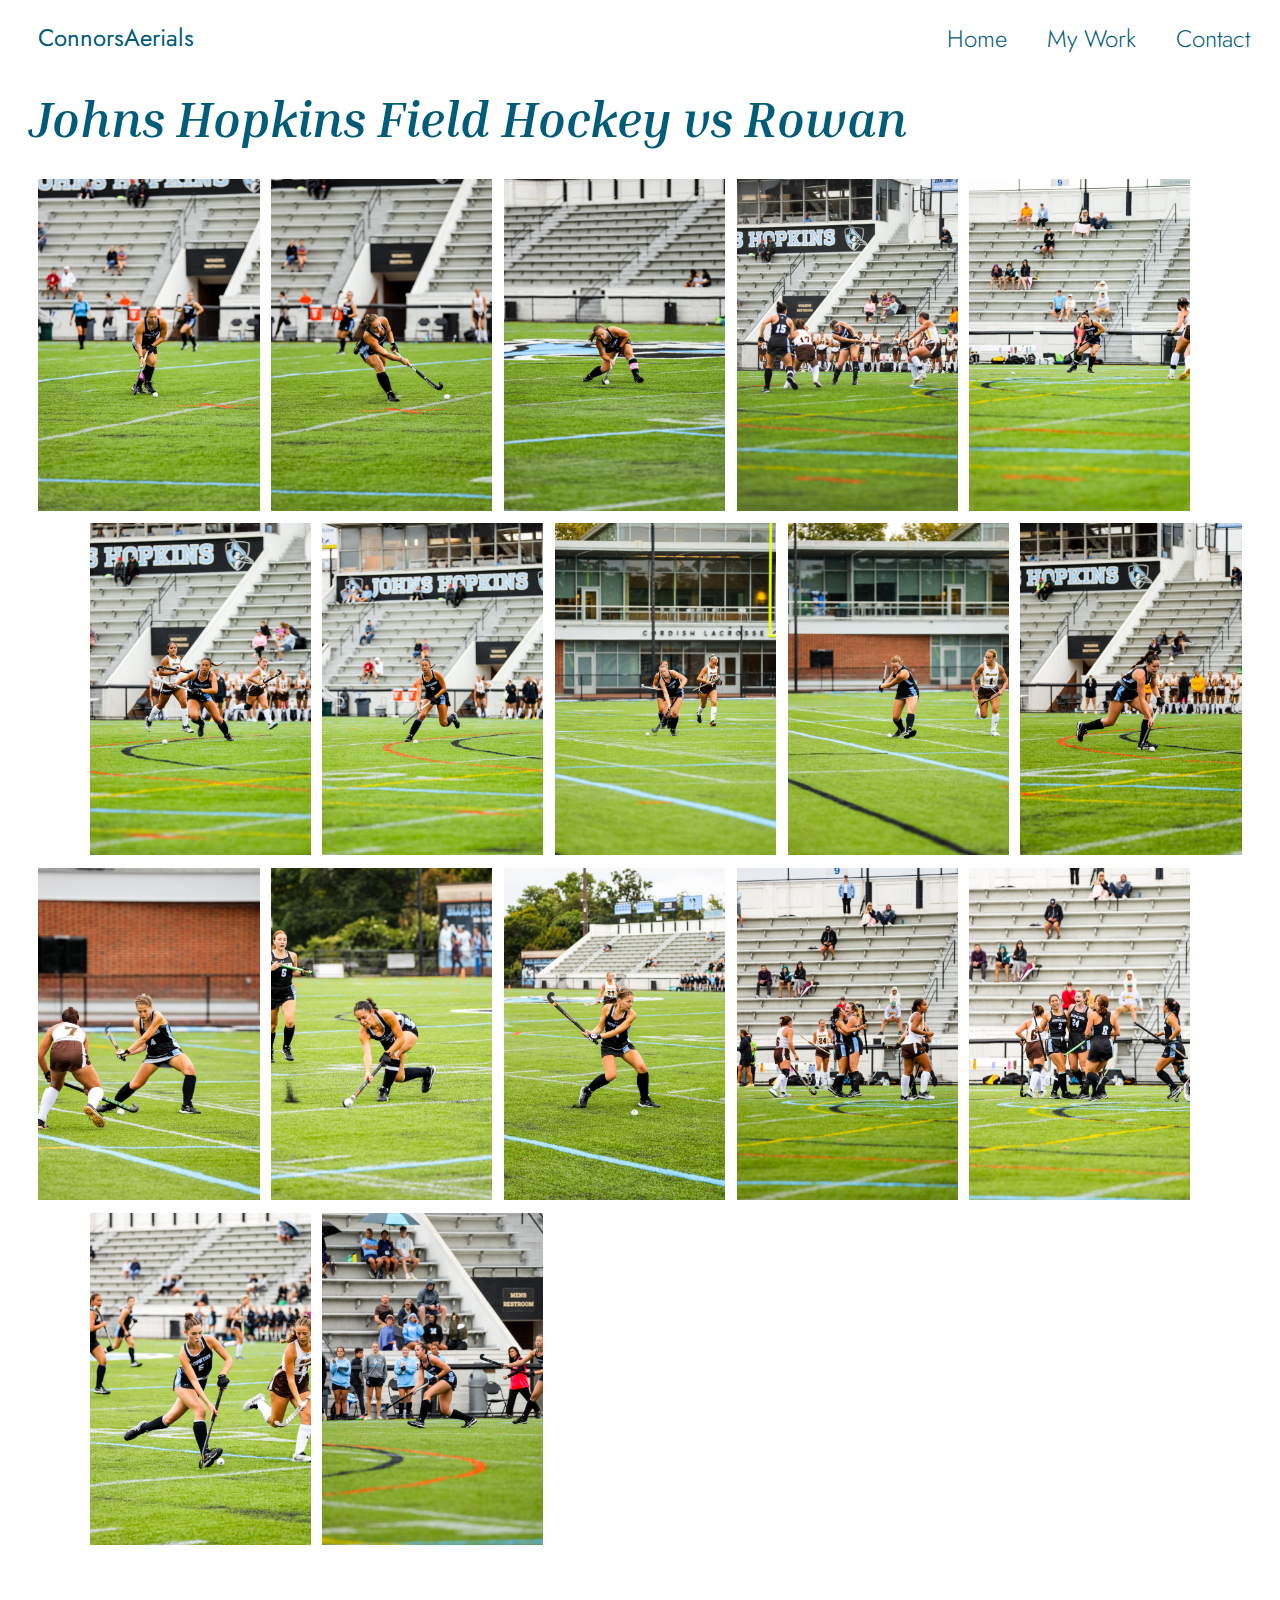
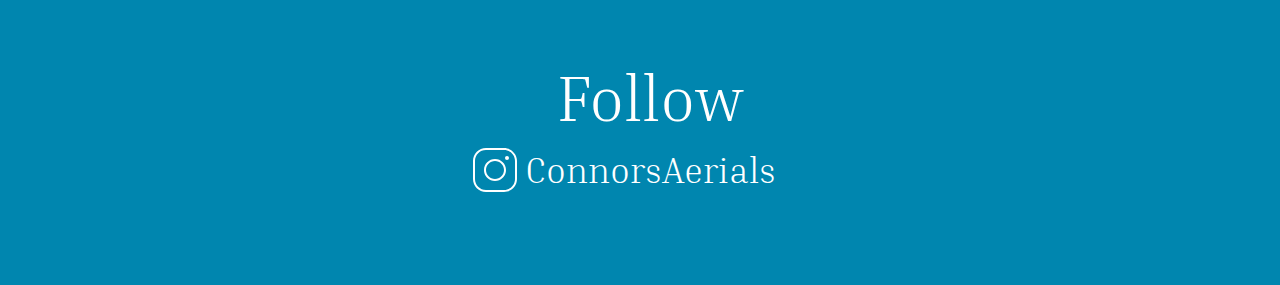
<file: current_proj.html>
<!DOCTYPE html>
<html lang="en">
<head>
    <meta charset="UTF-8">
    <meta name="viewport" content="width=device-width, initial-scale=1.0">
    <title>Document</title>
    <link rel="stylesheet" href="./my_work.css">
    <link rel="preconnect" href="https://fonts.googleapis.com"><link rel="preconnect" href="https://fonts.gstatic.com" crossorigin>
    <link href="https://fonts.googleapis.com/css2?family=Inria+Serif:ital,wght@0,300;0,400;0,700;1,300;1,400;1,700&display=swap" rel="stylesheet">
    <link rel="preconnect" href="https://fonts.googleapis.com">
    <link rel="preconnect" href="https://fonts.gstatic.com" crossorigin>
    <link href="https://fonts.googleapis.com/css2?family=Jost:ital,wght@0,100..900;1,100..900&display=swap" rel="stylesheet">
</head>
<body>

    <div class="nav_bar">
        <!-- LOGO -->
        <div class="logo">ConnorsAerials</div>
        
        <!-- NAVIGATION MENU -->
        <ul class="nav-links">
        
            <!-- USING CHECKBOX HACK -->
            <input type="checkbox" id="checkbox_toggle" />
            <label for="checkbox_toggle" class="hamburger">&#9776;</label>
            
            <!-- NAVIGATION MENUS -->
        <div class="menu">
            <li><a href="index.html">Home</a></li>
            <li><a href="my_work.html">My Work</a></li>
            <li><a href="contact.html">Contact</a></li>
        </div>
        </ul>
        
    </div>

    <div id="current_game">
        <h2>Johns Hopkins Field Hockey vs Rowan</h2>
    </div>

    <div class="row_one">
        <div class="item"><img src="current_proj/IMG_5248.jpg" alt=""> </div>
        <div class="item"><img src="current_proj/IMG_5249.jpg" alt=""> </div>
        <div class="item"><img src="current_proj/IMG_5254.jpg" alt=""> </div>
        <div class="item"><img src="current_proj/IMG_5328.jpg" alt=""> </div>
        <div class="item"><img src="current_proj/IMG_5341.jpg" alt=""> </div>
    </div>

    <div class="row_two">
        <div class="item"><img src="current_proj/IMG_5353.jpg" alt=""> </div>
        <div class="item"><img src="current_proj/IMG_5356.jpg" alt=""> </div>
        <div class="item"><img src="current_proj/IMG_5369.jpg" alt=""> </div>
        <div class="item"><img src="current_proj/IMG_5382.jpg" alt=""> </div>
        <div class="item"><img src="current_proj/IMG_5432.jpg" alt=""> </div>
    </div>

    <div class="row_one">
        <div class="item"><img src="current_proj/IMG_5442.jpg" alt=""> </div>
        <div class="item"><img src="current_proj/IMG_5464.jpg" alt=""> </div>
        <div class="item"><img src="current_proj/IMG_5469.jpg" alt=""> </div>
        <div class="item"><img src="current_proj/IMG_5475.jpg" alt=""> </div>
        <div class="item"><img src="current_proj/IMG_5478.jpg" alt=""> </div>
    </div>

    <div class="row_two">
        <div class="item"><img src="current_proj/IMG_5510.jpg" alt=""> </div>
        <div class="item"><img src="current_proj/IMG_5534.jpg" alt=""> </div>
    </div>


    <div class="footer">
        <div>
            <p class="follow"> Follow</p>
        </div>
        <div class="follow_insta"> 
            <a href="https://www.instagram.com/oilcan_2"> <img src="icons8-instagram-logo.svg" height="50" width="50" id="insta"alt=""> 
            <a href="https://www.instagram.com/oilcan_2"><p class="tag">ConnorsAerials</p></a>
        </div>
    </div>
    
</body>
</html>
</file>
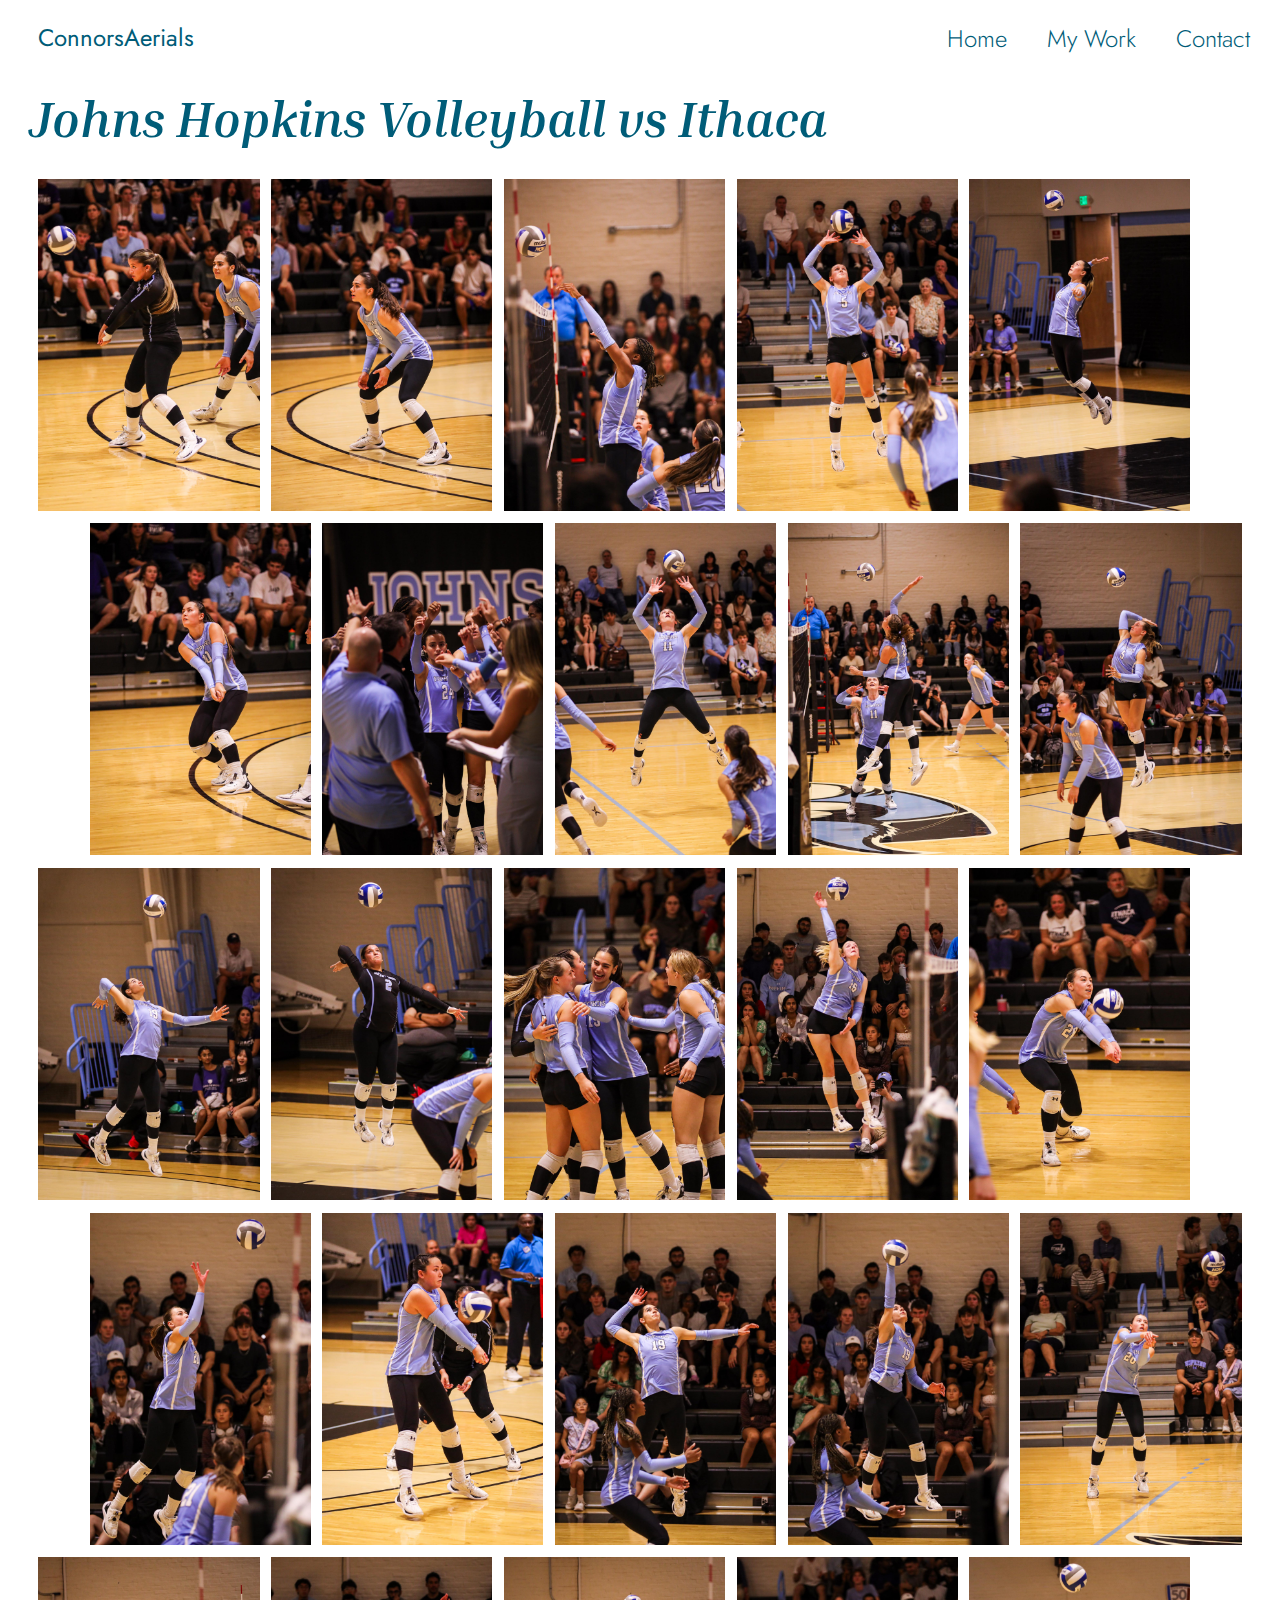
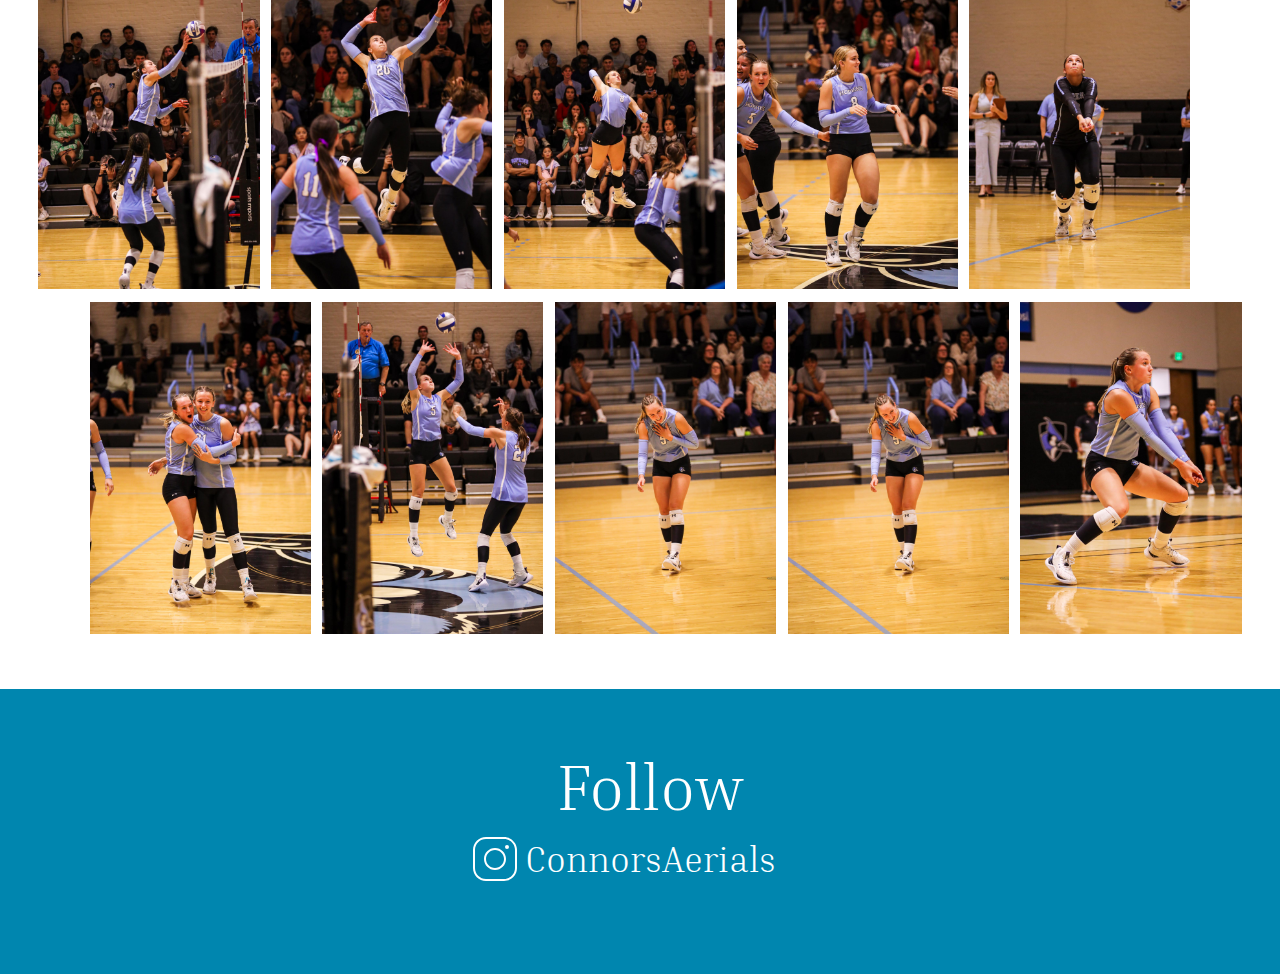
<file: current_proj_2.html>
<!DOCTYPE html>
<html lang="en">
<head>
    <meta charset="UTF-8">
    <meta name="viewport" content="width=device-width, initial-scale=1.0">
    <title>Document</title>
    <link rel="stylesheet" href="./my_work.css">
    <link rel="preconnect" href="https://fonts.googleapis.com"><link rel="preconnect" href="https://fonts.gstatic.com" crossorigin>
    <link href="https://fonts.googleapis.com/css2?family=Inria+Serif:ital,wght@0,300;0,400;0,700;1,300;1,400;1,700&display=swap" rel="stylesheet">
    <link rel="preconnect" href="https://fonts.googleapis.com">
    <link rel="preconnect" href="https://fonts.gstatic.com" crossorigin>
    <link href="https://fonts.googleapis.com/css2?family=Jost:ital,wght@0,100..900;1,100..900&display=swap" rel="stylesheet">
</head>
<body>

    <div class="nav_bar">
        <!-- LOGO -->
        <div class="logo">ConnorsAerials</div>
        
        <!-- NAVIGATION MENU -->
        <ul class="nav-links">
        
            <!-- USING CHECKBOX HACK -->
            <input type="checkbox" id="checkbox_toggle" />
            <label for="checkbox_toggle" class="hamburger">&#9776;</label>
            
            <!-- NAVIGATION MENUS -->
        <div class="menu">
            <li><a href="index.html">Home</a></li>
            <li><a href="my_work.html">My Work</a></li>
            <li><a href="contact.html">Contact</a></li>
        </div>
        </ul>
        
    </div>

    <div id="current_game">
        <h2>Johns Hopkins Volleyball vs Ithaca</h2>
    </div>

    <div class="row_one">
        <div class="item"><img src="current_proj_2/IMG_5700.jpg" alt=""> </div>
        <div class="item"><img src="current_proj_2/IMG_5705.jpg" alt=""> </div>
        <div class="item"><img src="current_proj_2/IMG_5710.jpg" alt=""> </div>
        <div class="item"><img src="current_proj_2/IMG_5734.jpg" alt=""> </div>
        <div class="item"><img src="current_proj_2/IMG_5741.jpg" alt=""> </div>
    </div>

    <div class="row_two">
        <div class="item"><img src="current_proj_2/IMG_5746.jpg" alt=""> </div>
        <div class="item"><img src="current_proj_2/IMG_5755.jpg" alt=""> </div>
        <div class="item"><img src="current_proj_2/IMG_5764.jpg" alt=""> </div>
        <div class="item"><img src="current_proj_2/IMG_5776.jpg" alt=""> </div>
        <div class="item"><img src="current_proj_2/IMG_5778.jpg" alt=""> </div>
    </div>

    <div class="row_one">
        <div class="item"><img src="current_proj_2/IMG_5795.jpg" alt=""> </div>
        <div class="item"><img src="current_proj_2/IMG_5830.jpg" alt=""> </div>
        <div class="item"><img src="current_proj_2/IMG_5848.jpg" alt=""> </div>
        <div class="item"><img src="current_proj_2/IMG_5870.jpg" alt=""> </div>
        <div class="item"><img src="current_proj_2/IMG_5882.jpg" alt=""> </div>
    </div>

    <div class="row_two">
        <div class="item"><img src="current_proj_2/IMG_5884.jpg" alt=""> </div>
        <div class="item"><img src="current_proj_2/IMG_5934.jpg" alt=""> </div>
        <div class="item"><img src="current_proj_2/IMG_5945.jpg" alt=""> </div>
        <div class="item"><img src="current_proj_2/IMG_5946.jpg" alt=""> </div>
        <div class="item"><img src="current_proj_2/IMG_5971.jpg" alt=""> </div>
    </div>

    <div class="row_one">
        <div class="item"><img src="current_proj_2/IMG_5976.jpg" alt=""> </div>
        <div class="item"><img src="current_proj_2/IMG_5980.jpg" alt=""> </div>
        <div class="item"><img src="current_proj_2/IMG_5991.jpg" alt=""> </div>
        <div class="item"><img src="current_proj_2/IMG_5996.jpg" alt=""> </div>
        <div class="item"><img src="current_proj_2/IMG_6214.jpg" alt=""> </div>
    </div>

    <div class="row_two">
        <div class="item"><img src="current_proj_2/IMG_6104.jpg" alt=""> </div>
        <div class="item"><img src="current_proj_2/IMG_6138.jpg" alt=""> </div>
        <div class="item"><img src="current_proj_2/IMG_6154.jpg" alt=""> </div>
        <div class="item"><img src="current_proj_2/IMG_6154.jpg" alt=""> </div>
        <div class="item"><img src="current_proj_2/IMG_6201.jpg" alt=""> </div>
    </div>


    <div class="footer">
        <div>
            <p class="follow"> Follow</p>
        </div>
        <div class="follow_insta"> 
            <a href="https://www.instagram.com/oilcan_2"> <img src="icons8-instagram-logo.svg" height="50" width="50" id="insta"alt=""> 
            <a href="https://www.instagram.com/oilcan_2"><p class="tag">ConnorsAerials</p></a>
        </div>
    </div>
    
</body>
</html>
</file>
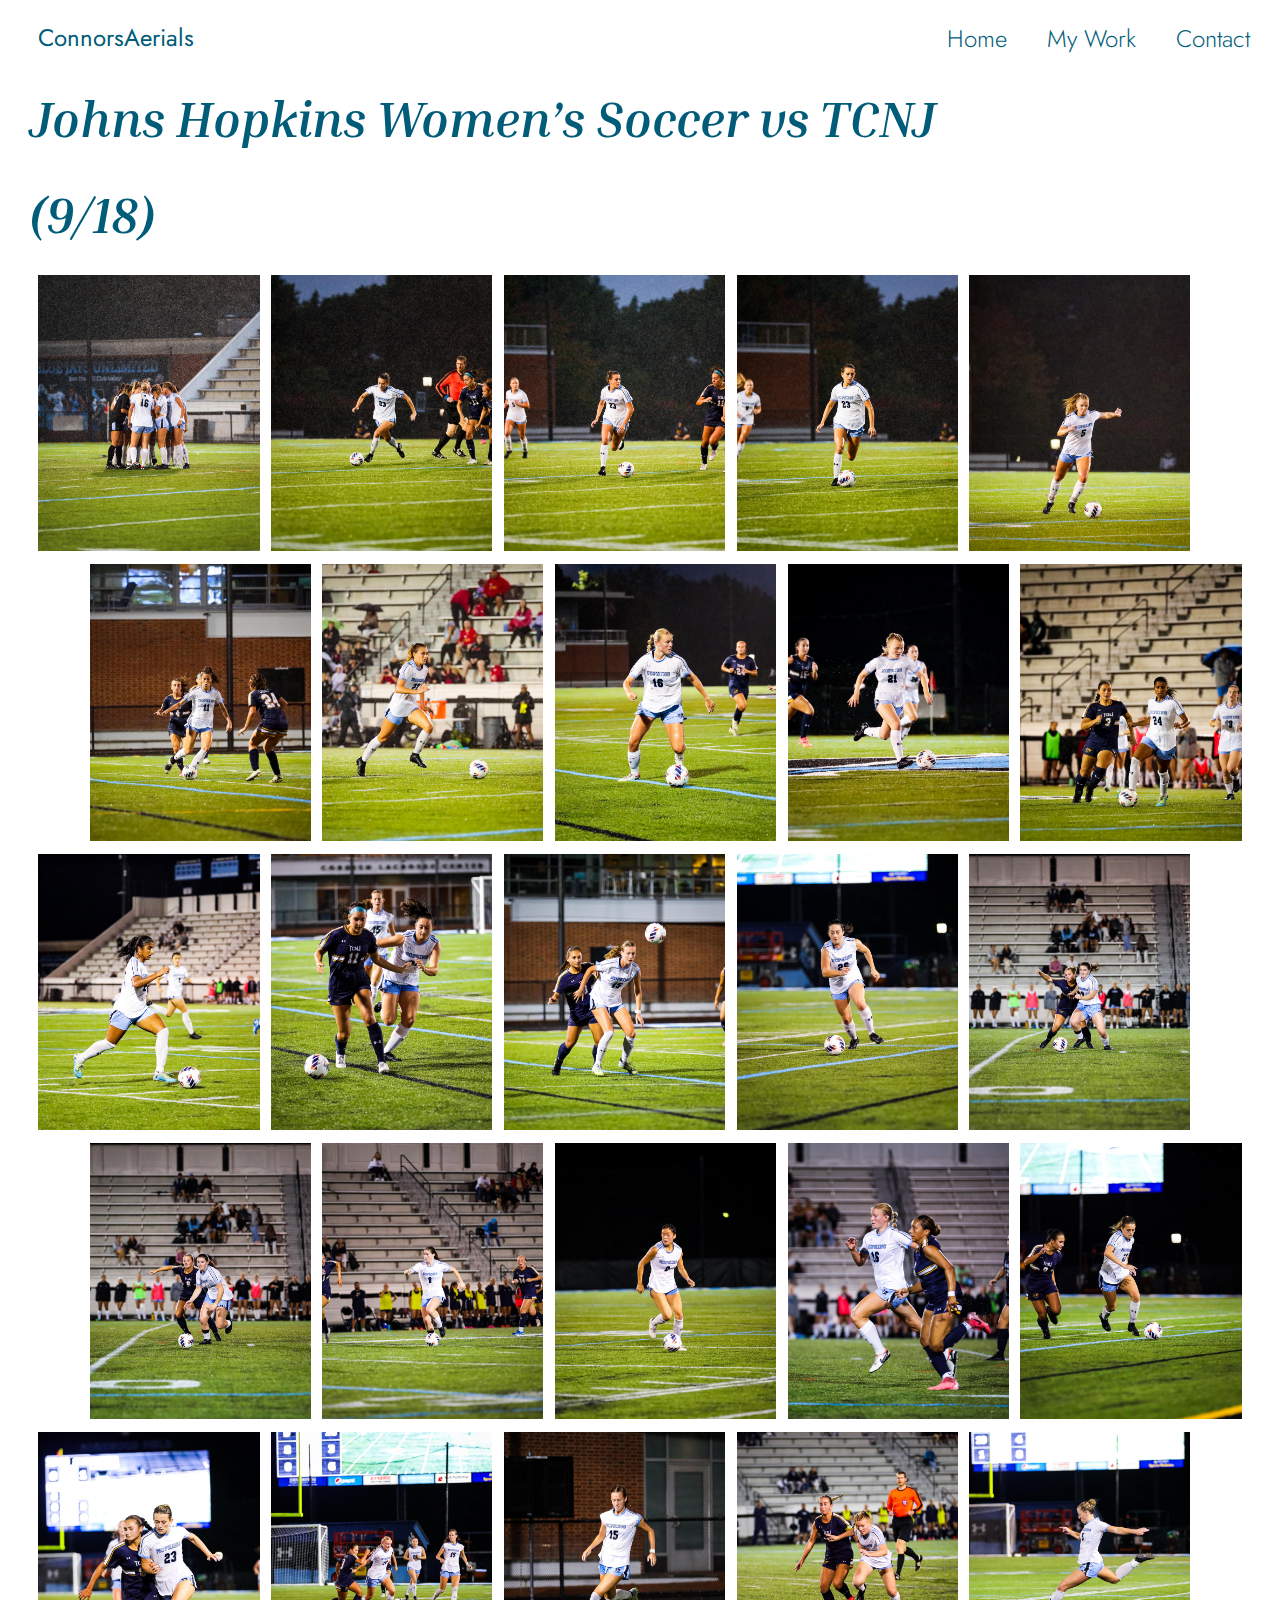
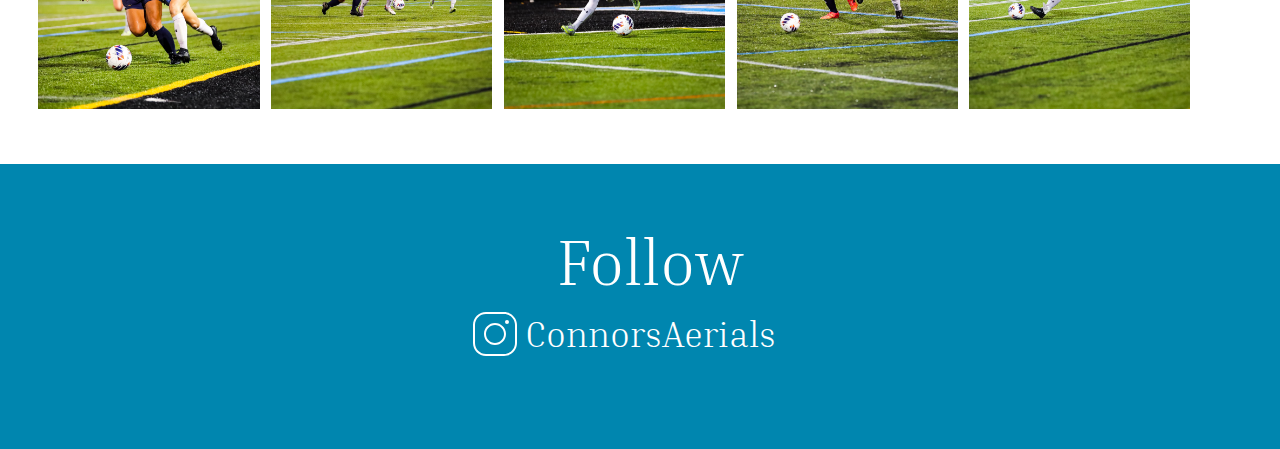
<file: current_proj_3.html>
<!DOCTYPE html>
<html lang="en">
<head>
    <meta charset="UTF-8">
    <meta name="viewport" content="width=device-width, initial-scale=1.0">
    <title>Document</title>
    <link rel="stylesheet" href="./my_work.css">
    <link rel="preconnect" href="https://fonts.googleapis.com"><link rel="preconnect" href="https://fonts.gstatic.com" crossorigin>
    <link href="https://fonts.googleapis.com/css2?family=Inria+Serif:ital,wght@0,300;0,400;0,700;1,300;1,400;1,700&display=swap" rel="stylesheet">
    <link rel="preconnect" href="https://fonts.googleapis.com">
    <link rel="preconnect" href="https://fonts.gstatic.com" crossorigin>
    <link href="https://fonts.googleapis.com/css2?family=Jost:ital,wght@0,100..900;1,100..900&display=swap" rel="stylesheet">
</head>
<body>

    <div class="nav_bar">
        <!-- LOGO -->
        <div class="logo">ConnorsAerials</div>
        
        <!-- NAVIGATION MENU -->
        <ul class="nav-links">
        
            <!-- USING CHECKBOX HACK -->
            <input type="checkbox" id="checkbox_toggle" />
            <label for="checkbox_toggle" class="hamburger">&#9776;</label>
            
            <!-- NAVIGATION MENUS -->
        <div class="menu">
            <li><a href="index.html">Home</a></li>
            <li><a href="my_work.html">My Work</a></li>
            <li><a href="contact.html">Contact</a></li>
        </div>
        </ul>
        
    </div>

    <div id="current_game">
        <h2>Johns Hopkins Women’s Soccer vs TCNJ (9/18) </h2>
    </div>

    <div class="row_one">
        <div class="item"><img src="current_proj_3/IMG_6325.jpg" alt=""> </div>
        <div class="item"><img src="current_proj_3/IMG_6329.jpg" alt=""> </div>
        <div class="item"><img src="current_proj_3/IMG_6333.jpg" alt=""> </div>
        <div class="item"><img src="current_proj_3/IMG_6336.jpg" alt=""> </div>
        <div class="item"><img src="current_proj_3/IMG_6402.jpg" alt=""> </div>
    </div>

    <div class="row_two">
        <div class="item"><img src="current_proj_3/IMG_6415.jpg" alt=""> </div>
        <div class="item"><img src="current_proj_3/IMG_6428.jpg" alt=""> </div>
        <div class="item"><img src="current_proj_3/IMG_6491.jpg" alt=""> </div>
        <div class="item"><img src="current_proj_3/IMG_6523.jpg" alt=""> </div>
        <div class="item"><img src="current_proj_3/IMG_6562.jpg" alt=""> </div>
    </div>

    <div class="row_one">
        <div class="item"><img src="current_proj_3/IMG_6607.jpg" alt=""> </div>
        <div class="item"><img src="current_proj_3/IMG_6744.jpg" alt=""> </div>
        <div class="item"><img src="current_proj_3/IMG_6777.jpg" alt=""> </div>
        <div class="item"><img src="current_proj_3/IMG_6791.jpg" alt=""> </div>
        <div class="item"><img src="current_proj_3/IMG_6854.jpg" alt=""> </div>
    </div>

    <div class="row_two">
        <div class="item"><img src="current_proj_3/IMG_6855.jpg" alt=""> </div>
        <div class="item"><img src="current_proj_3/IMG_6877.jpg" alt=""> </div>
        <div class="item"><img src="current_proj_3/IMG_6891.jpg" alt=""> </div>
        <div class="item"><img src="current_proj_3/IMG_6921.jpg" alt=""> </div>
        <div class="item"><img src="current_proj_3/IMG_6929.jpg" alt=""> </div>
    </div>

    <div class="row_one">
        <div class="item"><img src="current_proj_3/IMG_6945.jpg" alt=""> </div>
        <div class="item"><img src="current_proj_3/IMG_6963.jpg" alt=""> </div>
        <div class="item"><img src="current_proj_3/IMG_6994.jpg" alt=""> </div>
        <div class="item"><img src="current_proj_3/IMG_7032.jpg" alt=""> </div>
        <div class="item"><img src="current_proj_3/IMG_7057.jpg" alt=""> </div>
    </div>


    <div class="footer">
        <div>
            <p class="follow"> Follow</p>
        </div>
        <div class="follow_insta"> 
            <a href="https://www.instagram.com/oilcan_2"> <img src="icons8-instagram-logo.svg" height="50" width="50" id="insta"alt=""> 
            <a href="https://www.instagram.com/oilcan_2"><p class="tag">ConnorsAerials</p></a>
        </div>
    </div>
    
</body>
</html>
</file>
<file: my_work.css>
body {
    padding: 0px;
    margin: 0px;;
}

.row {
    display: flex;
    flex-wrap: wrap;
    padding: 0 0px;
}

.column {
    flex: 100%;
    padding: 0 0px;
}
 
 .column img { 
    margin-top: 0px;
    vertical-align: middle;
    width: 100%;
}

.nav_bar {
    display: flex;
    position: absolute;
    justify-content: space-between;
    color: #005C78;
    width: 100%;
    
}

.nav-links a {
    color: #005C78;
    text-decoration: none;
    font-family: "Jost", sans-serif;
    font-style: normal;
    font-weight: 300;
    font-size: 24px;
    line-height: 35px;
  }


  /* LOGO */
  .logo {
    font-size: 32px;
    padding-top: 20px;
    padding-left: 3%;
    font-family: "Jost", sans-serif;
    font-style: normal;
    font-weight: 400;
    font-size: 24px;
    line-height: 35px;
  }
  
  /* NAVBAR MENU */
  .menu {
    display: flex;
    gap: 20px;
    margin-bottom: 30px;
    margin-right: 20px;
  }
  
  .menu li:hover {
    background-color: wheat;
    border-radius: 5px;
    transition: 0.3s ease;
  }
  
  .menu li {
    padding: 5px 10px;
    list-style: none;

  }
  
  
  input[type=checkbox] {
    display: none;
  }
  
  /* HAMBURGER MENU */
  .hamburger {
    display: none;
    font-size: 32px;
    user-select: none;
    margin-right: 40px;
  }
  
  /* APPLYING MEDIA QUERIES */
  @media (max-width: 768px) {
   .menu {
      display: none;
      position: absolute;
      right: 0px;
      left: 0px;
      width: 100%;
      text-align: end;
    }
  
    .menu li:hover {
      display: inline-block;
      background-color: wheat;
      transition: 0.3s ease;
    }
  
    .menu li{
      margin-right: 35px;
    }
  
    input[type=checkbox]:checked ~ .menu {
      display: block;
    }
  
    .hamburger {
      display: block;
    }
  
    .dropdown {
      margin-right: 40px;
      top: 30px;
      transform: translateX(35%);
    }
  
    .dropdown li:hover {
      background-color: blue;
    }
  }

 
  h1 {
    padding: 0px;
    margin-left: 30px;
    font-family: 'Inria Serif';
    font-style: normal;
    font-weight: 400;
  }

  h2 {
    margin-left: 3%;
    margin-top: 0;
    margin-bottom: 0%;
    font-family: 'Inria Serif';
    font-weight: 700;
    font-size: 50px;
    line-height: 96px;
    color: #005C78;
  }

  #current_game {
    width: 75%;
    padding-top: 70px;
    font-family: 'Inria Serif';
    font-style: italic;
    font-weight: 700;
    text-align: left;
    color: #005C78;
  }



  #proj {
    margin: 50px;
    margin-bottom: 30px;
    margin-top: 0px;
    display: flex;
    gap: 30px;
  }

  @media (max-width: 1000px) {
    #proj {
      flex-wrap: wrap;
      justify-content:left;
      width: auto;
    }
  }




  h3 a {
    text-decoration: none;
    color: #005C78;
  }


  h3 a:hover {
    text-decoration:underline;
  }

  h3 {
    margin-left: 3%;
    width: 100%;
    margin-bottom: 2%;
    margin-top: 0%;
    font-family: 'Inria Serif';
    font-style: italic;
    font-weight: 300;
    font-size: 38px;
    line-height: 43px;
    color: #005C78;
  }

  h4 {
    margin-left: 3%;
    margin-bottom: 2%;
    margin-top: 0%;
    font-family: 'Inria Serif';
    font-style: italic;
    font-weight: 300;
    font-size: 38px;
    line-height: 43px;

    color: #005C78;
  }

  #prev_left {
    justify-content: left;
    margin-left: 5%;
    position: relative;
    display: flex;
    flex-wrap: wrap;
    gap: 30px;
    font-family: 'Inria Serif';
    margin-bottom: 30px;
    font-weight: 700;
    font-size: 32px;
    line-height: 30px;
    color: #000000;
  }




  .my_work {
    width: 60%;
    padding-top: 70px;
    font-family: 'Inria Serif';
    font-size: 30px;
    margin: auto;
    text-align: center;
    color: #005C78;
    line-height: 50px;
  }

  h5 {
    margin-left: 30px;
    font-weight: 200;
    font-style: normal;
    line-height: 30px;
    font-size: 25px;
  }

  .landscapes_travel {
    display: inline-block;
    position: relative;
    text-align: left;
    color: white;
  }

  .overlay {
    position: absolute;
    top: 0;
    bottom: 0;
    left: 0;
    right: 0;
    height: 100%;
    width: 100%;
    opacity: 0;
    transition: 0.7s ease;
    background-color: #C6EAF5;
  }
  
  .landscapes_travel:hover .overlay {
    opacity: 0.4;
    transition: 0.7s ease;;
    border-radius: 20px;
  }

  .landscapes_travel:hover img {
    transition: 0.7s ease;
    border-radius: 20px;
  }

  .sports_photos:hover .overlay {
    opacity: 0.4;
    transition: 0.7s ease;;
    border-radius: 20px;
  }

  .sports_photos:hover img {
    transition: 0.7s ease;
    border-radius: 20px;
  }

  .grad_indv:hover .overlay {
    opacity: 0.4;
    transition: 0.7s ease;;
    border-radius: 20px;
  }
  .grad_indv:hover #left_corners{
    transition: 0.7s ease;
    border-radius: 20px 0px 0px 20px;
  }

  .grad_indv:hover #right_corners{
    transition: 0.7s ease;
    border-radius: 0px 20px 20px 0px;
  }


  .sports_photos {
    display: inline-block;
    position: relative;
    text-align: left;
    color: white;
  }

  .grad_indv {
    display: inline-block;
    position: relative;
    text-align: left;
    color: white;
  }


.landscapes_travel img {
    width: 100%;
    height: auto;
}


.title_text{
    position: absolute;
    width: 70%;
    left: 10%;
    text-align:left;
    top: 37%;
    font-family: "Inria Serif", serif;
    font-style: italic;
    font-weight: 700;
    font-size: 80px;
    line-height: normal;
    color: white;
}

.landscapes_travel img:hover { 
    background-color: red;
    border-radius: 50px;
    transition: 0.3s ease-in;
}



@media (max-width: 1000px) {
    .title_text {
        position: absolute;
        width: 70%;
        top: 37%;
        left: 10%;
        font-family: "Inria Serif", serif;
        font-style: italic;
        font-weight: 700;
        font-size: 48px;
        line-height: normal;
    }
}



@media (max-width: 670px) {
    .title_text {
        position: absolute;
        width: 70%;
        top: 37%;
        left: 10%;
        font-family: "Inria Serif", serif;
        font-style: italic;
        font-weight: 700;
        font-size: 30px;
        line-height: normal;
    }
}

@media (max-width: 480px) {
    .title_text {
        position: absolute;
        width: 70%;
        top: 37%;
        left: 10%;
        font-family: "Inria Serif", serif;
        font-style: italic;
        font-weight: 700;
        font-size: 20px;
        line-height: normal;
    }
}

@media (max-width: 800px) {
  .my_work {
    font-size: 24px;
  }
  h5 {
    margin-left: 30px;
    font-weight: 200;
    font-style: normal;
    line-height: 25px;
    font-size: 20px;
  }
}

@media (max-width: 480px) {
  .my_work {
    text-align: left;
    margin: 0px;
    font-size: 18px;
    width: 77%;
    padding-top: 50px;
    padding-bottom: 5px;
    line-height: 50px;
  }

  h5 {
    margin-left: 30px;
    font-weight: 200;
    font-style: normal;
    line-height: 20px;
    font-size: 15px;
  }
}

.container {
    display: flex;
    flex-direction: column;
    gap: 50px;
    margin-right: 50px;
    margin-left: 50px;
}

@media (max-width: 480px) {
  .container {
    display: flex;
    flex-direction: column;
    gap: 20px;
    margin-right: 10px;
    margin-left: 10px;
}
}


.grad_indv_align {
    display: flex;
    width: 33.334%;
}


img#insta {
  margin-top: 20px;
  margin-right: 0px;
}

.follow_insta {
  display: flex;
  justify-content: center;
  margin-right: 30px;
}


.follow_insta p:hover {
  color: wheat;
  font-weight: 600;
}

.follow_insta a {
  text-decoration: none;
}


.footer {
    background-color: #0086AF;
    border: 70px solid #0086AF;
    margin-top: 55px;
}

.footer .tag {
    font-size: 36px;
    margin-left: 0px;
}

.footer .follow {
    font-size: 64px;
    line-height: 35px;
}

.footer p {
  text-align: center;
  width: 100%;
  color: white;
  font-family: "Inria Serif", serif;
  font-style: normal;
  font-weight: 300;
  margin: 10px;
  line-height: 70px;
}


@media (max-width: 480px) {
  .footer {
    background-color: #0086AF;
    border: 30px solid #0086AF;
    margin-top: 20px;
  }

  .footer .follow {
    font-size: 40px;
    line-height: 35px;
    margin-bottom: 0px;
  }

  .footer .tag {
    font-size: 28px;
    margin-left: 0px;
    margin-top: 0px;
  }
  img#insta {
    margin-top: 16px;
    height: 40px;
    width: 40px;
  }

}





.row_one {
    display: grid;
    gap: 1%;
    margin-left: 3%;
    margin-right: 7%;
    margin-top: 1%;
    grid-template-columns: 1fr 1fr 1fr 1fr 1fr;
  }

  .row_two {
    margin-top: 1%;
    display: grid;
    gap: 1%;
    margin-left: 7%;
    margin-right: 3%;
    grid-template-columns: 1fr 1fr 1fr 1fr 1fr;
  }

  .item img {
    display: flex;
    align-items: center;
    justify-content: center;
    width: 100%;
  }

  #contact {
    font-size: 48px;
    text-align: left;
    padding-left: 35px;
    padding-top: 60px;
    font-family: 'Inria Serif';
    font-style: normal;
    font-weight: 400;
    line-height: 70px;
    color: #005C78;
  }
  
  #c_info {
    width: 95%;
    text-align: left;
    padding-left: 36px;
    font-family: 'Inria Serif';
    font-style: italic;
    font-weight: 400;
    font-size: 36px;
    line-height: 43px;
    color: #0086AF;
  }

  @media (max-width: 480px) {
    #c_info {
      font-size: 15px;
      line-height: 22px;
      width: 65%;
    }

    #contact {
      font-size: 30px;
      text-align: left;
      padding-left: 35px;
      padding-top: 60px;
      font-family: 'Inria Serif';
      font-style: normal;
      font-weight: 400;
      line-height: 40px;
      color: #005C78;
    }
  }

  label {
    position: relative;
    left: 3.5%;
  }

  input[type] {
    position: relative;
    left: 3%;
    width: 92%;
    padding: 12px 20px;
    margin: 8px;
    margin-bottom: 20px;
    border-radius: 4px;
    box-sizing: border-box;
    border: 1px solid lightgray;
    outline: none;
    font-size: large;
    font-family: 'Inria Serif';
    background-color: lightgray;
  }

  input[type]:focus {
    background-color: #C6EAF5;
  }

  textarea:focus {
    background-color: #C6EAF5;
  }

  textarea {
    position: relative;
    left: 3%;
    width: 92%;
    height: 150px;
    padding: 12px 20px;
    margin: 8px;
    margin-bottom: 20px;
    box-sizing: border-box;
    border-radius: 4px;
    background-color: lightgray;
    box-sizing: border-box;
    font-size: medium;
    font-family: 'Inria Serif';
    resize: none;
    border: 1px solid lightgray;
    outline: none;
  }

  label {
    font-family: 'Inria Serif';
    font-style: normal;
    font-weight: 300;
    font-size: 32px;
    line-height: 38px;
    color: #005C78;
  }

  [type=submit]{
    position: relative;
    width: 240px;
    height: 100px;
    background:  #0086A1;
    border-radius: 20px;
    border: none;
    color: white;
    padding: 16px 32px;
    text-decoration: none;
    margin: 4px 2px;
    cursor: pointer;
    font-size: 40px;
    font-family: 'Inria Serif';
    font-style: normal;
    font-weight: 600;
  }

  .button_holder {
    display: flex;
    justify-content: center;
  }

  [type=submit]:hover {
    transition: 0.2s ease-in-out;
    background-color: #005C78;
  }

  .contact_photo img {
    position:static;
    margin-left: 30px;
    width: 100%;
    height: 80%;
    left: 64px;
    top: 461px;
  }

  .contact_photo {
    width: 40%;
    height: 70%;
    margin-top: 40px;
  }

  #form {
    width: 60%;
    margin-left: 30px;
    margin-top: 60px;
  }
  #form2 {
    display: flex;
  }

  @media (max-width: 900px) {
    #form2 {
      display:block;
    }

    .contact_photo img {
      margin-left: 0px;
    }

    .contact_photo{
      margin: auto;
    }

    #form {
      margin: auto;
    }
  }



  @media (max-width:480px) {
    h2 {
      font-size: 25px;
      line-height: 40px;
      margin-bottom: 10px;
    }
    h3 {
      font-size: 18px;
      line-height: 30px;
    }

    .menu li{
      margin-top: 5px;
      margin-right: 5px;
      padding: 0px 15px;
    }
    .menu li a{
      font-size: 20px;
    }
  }


  @media (max-width: 480px) {
    input[type] {
      position: relative;
      left: 0px;
      width: 135%;
      padding: 8px 10px;
      margin-bottom: 20px;
      border-radius: 4px;
      box-sizing: content-box;
      border: 1px solid lightgray;
      outline: none;
      font-size: large;
      font-family: 'Inria Serif';
      background-color: lightgray;
    }

    .contact_photo img {
      margin-left: 0px;
    }

    .contact_photo{
      width: 50%;
      margin-top: 15px;
    }

    #form {
      margin: 20px;
    }

    textarea {
      position: relative;
      left: 0px;
      width: 145%;
      height: 100px;
      padding: 12px 12px;
    }

    label {
      font-size: 25px;
      line-height: 28px;
    }

    .button_holder {
      margin-left: 50%;
    }

    [type=submit]{
      position: relative;
      width: 300px;
      height: 70px;
      background:  #0086A1;
      border-radius: 20px;
      padding: 16px 10px;
      text-decoration: none;
      margin: 4px 2px;
      font-size: 25px;
    }

    #prev_left {
      justify-content: left;
      margin-left: 5%;
      position: relative;
      display: flex;
      flex-wrap: wrap;
      gap: 30px;
      font-family: 'Inria Serif';
      margin-bottom: 30px;
      font-weight: 700;
      font-size: 18px;
      line-height: 23px;
      color: #000000;
    }

    h4 {
      margin-left: 3%;
      margin-bottom: 2%;
      margin-top: 0%;
      font-family: 'Inria Serif';
      font-style: italic;
      font-weight: 300;
      font-size: 20px;
      line-height: 30px;
      color: #005C78;
    }
  }
</file>
